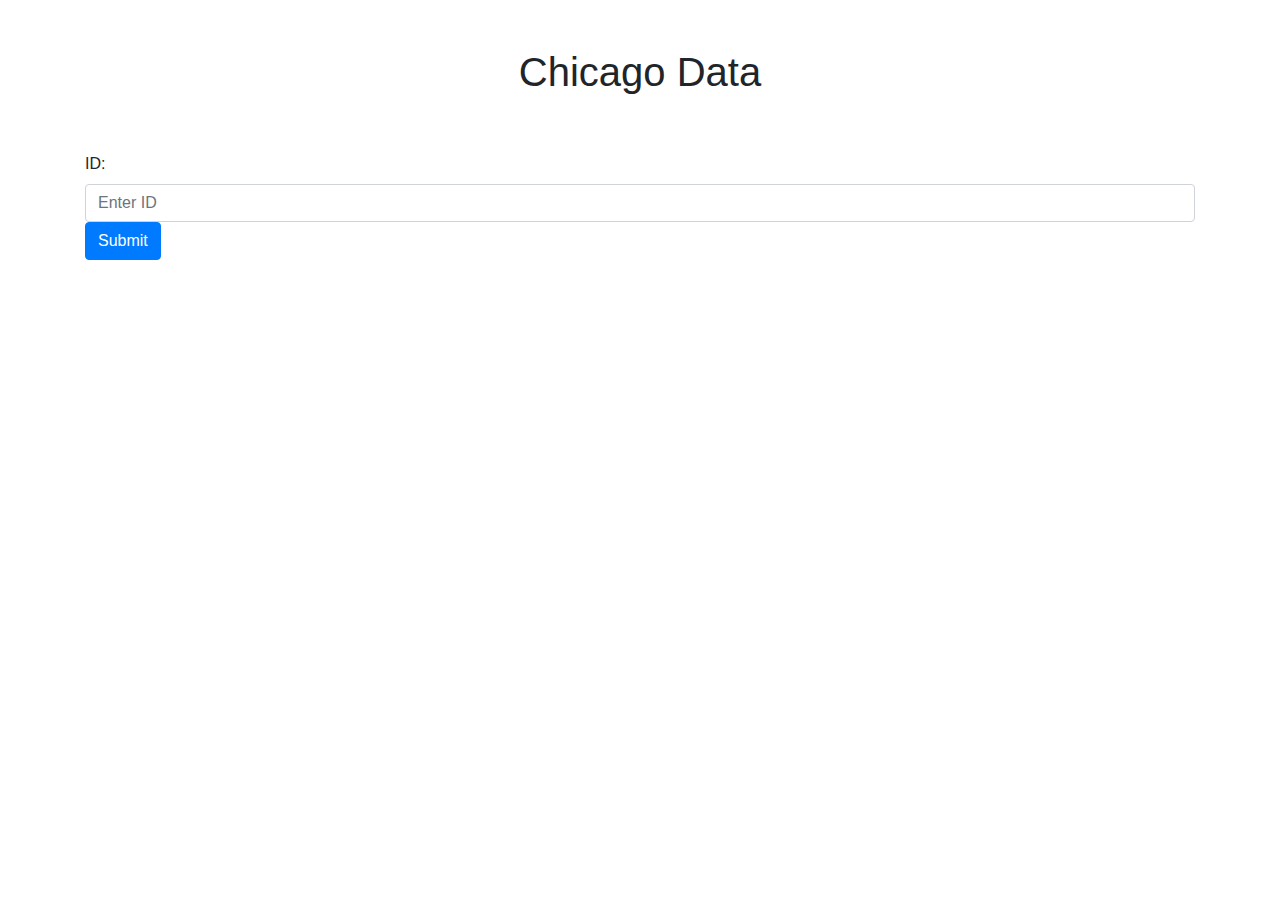
<file: index.html>
<!DOCTYPE html>
<html>
  <head>
    <title>Chicago Data</title>
    <link rel="stylesheet" href="https://maxcdn.bootstrapcdn.com/bootstrap/4.5.2/css/bootstrap.min.css">
  </head>
  <body>
    <div class="container my-5">
      <h1 class="text-center">Chicago Data</h1>
      <br><br>
      <div class="form-group">
        <label for="id">ID:</label>
        <input type="text" class="form-control" id="id" placeholder="Enter ID">
        <button class="btn btn-primary" id="submit">Submit</button>
      </div>
      <br><br>
      <div class="row justify-content-center">
        <div class="col-md-6" id="data-info"></div>
      </div>
    </div>
    <script src="script.js"></script>
  </body>
</html>
</file>
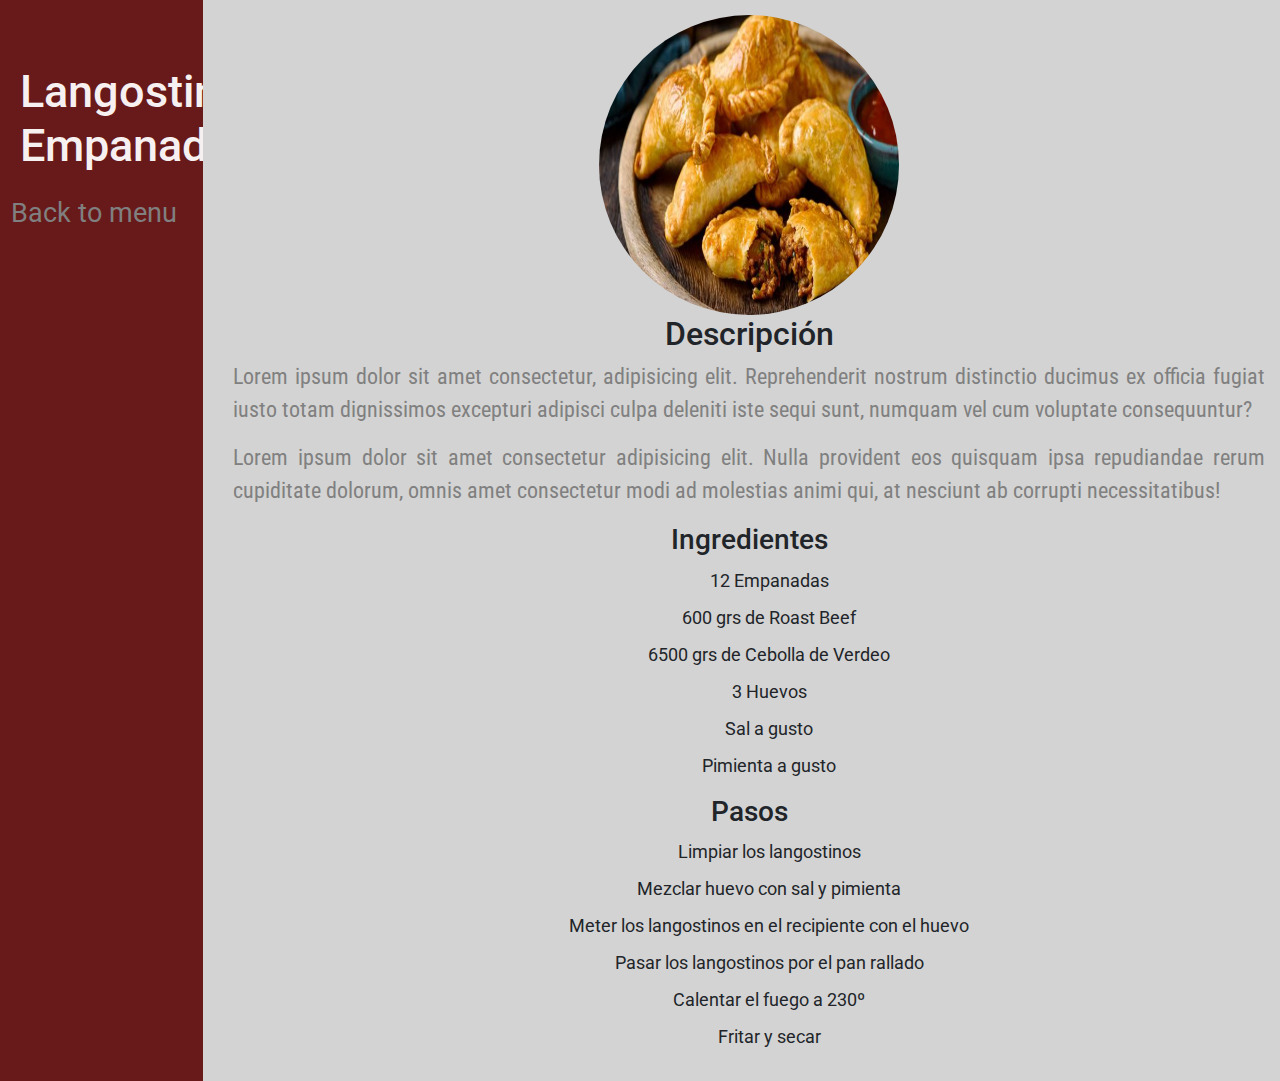
<file: recipes/empanadasTucumanas.html>
<!DOCTYPE html>
<html lang="en">
  <head>
    <meta charset="UTF-8">
    <meta name="viewport" content="width=device-width, initial-scale=1.0">
    <meta http-equiv="X-UA-Compatible" content="ie=edge">
    <link rel="preconnect" href="https://fonts.googleapis.com">
    <link rel="preconnect" href="https://fonts.gstatic.com" crossorigin>
    <link href="https://fonts.googleapis.com/css2?family=Roboto+Condensed&family=Roboto:wght@100;300&display=swap" rel="stylesheet">
    <link rel="stylesheet" href="https://maxcdn.bootstrapcdn.com/bootstrap/4.5.2/css/bootstrap.min.css">
    <title>The Odin Project</title>
    <link rel="stylesheet" href="../style.css">
  </head>
  <body>
   
      <div class="row">
        <div class="col-2">
          <h1>Langostinos Empanados</h1>  
          <a href="/index.html">Back to menu</a>        
        </div>
        <div class="col-10">
          <img src="../img/img_empanadas.jpg" width="50%" class="imgRound">
          <h2>Descripción</h2>
          <p>Lorem ipsum dolor sit amet consectetur, adipisicing elit. Reprehenderit nostrum distinctio ducimus ex officia fugiat iusto totam dignissimos excepturi adipisci culpa deleniti iste sequi sunt, numquam vel cum voluptate consequuntur?</p>
          <p>Lorem ipsum dolor sit amet consectetur adipisicing elit. Nulla provident eos quisquam ipsa repudiandae rerum cupiditate dolorum, omnis amet consectetur modi ad molestias animi qui, at nesciunt ab corrupti necessitatibus!</p>
          <h3>Ingredientes</h3>
          <ul>
            <li>12 Empanadas</li>
            <li>600 grs de Roast Beef</li>
            <li>6500 grs de Cebolla de Verdeo</li>
            <li>3 Huevos</li>
            <li>Sal a gusto</li>
            <li>Pimienta a gusto</li>
          </ul>
          <h3>Pasos</h3>
          <ol>
            <li>Limpiar los langostinos</li>
            <li>Mezclar huevo con sal y pimienta</li>
            <li>Meter los langostinos en el recipiente con el huevo</li>
            <li>Pasar los langostinos por el pan rallado</li>
            <li>Calentar el fuego a 230º</li>
            <li>Fritar y secar</li>
          </ol>
  
        </div>
      </div>
    </div>
  

  </body>
</html>
</file>
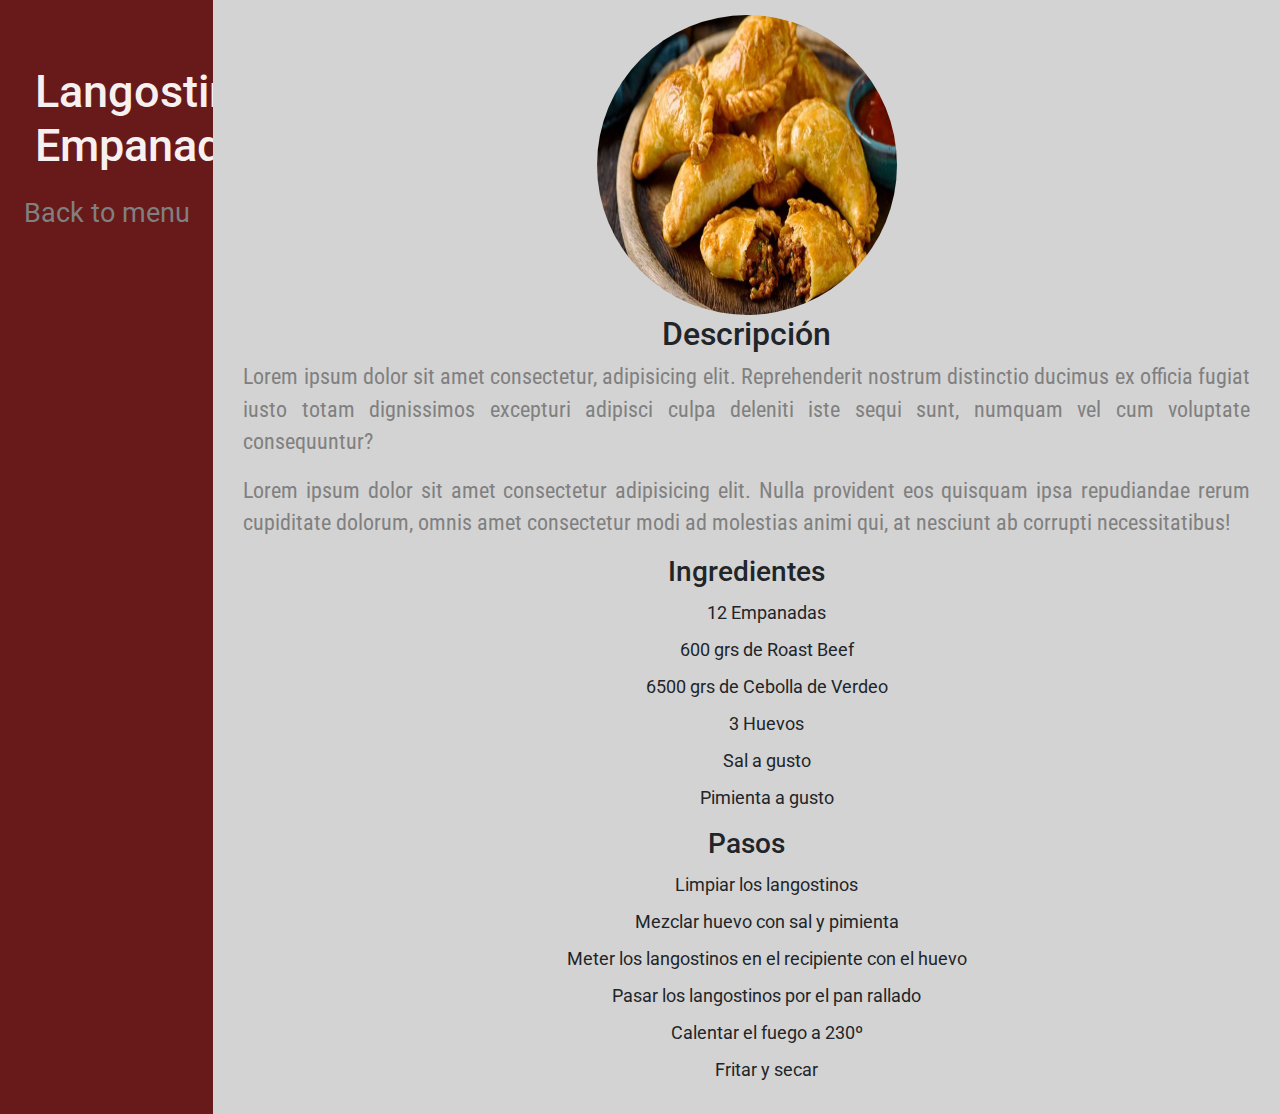
<file: recipes/langostinosRebosados.html>
<!DOCTYPE html>
<html lang="en">
  <head>
    <meta charset="UTF-8">
    <meta name="viewport" content="width=device-width, initial-scale=1.0">
    <meta http-equiv="X-UA-Compatible" content="ie=edge">
    <link rel="preconnect" href="https://fonts.googleapis.com">
    <link rel="preconnect" href="https://fonts.gstatic.com" crossorigin>
    <link href="https://fonts.googleapis.com/css2?family=Roboto+Condensed&family=Roboto:wght@100;300&display=swap" rel="stylesheet">
    <link rel="stylesheet" href="https://maxcdn.bootstrapcdn.com/bootstrap/4.5.2/css/bootstrap.min.css">
    <title>The Odin Project</title>
    <link rel="stylesheet" href="../style.css">
  </head>
  <body>
    <div class="container-fluid">
      <div class="row">
        <div class="col-2">
          <h1>Langostinos Empanados</h1>
          <a href="../index.html">Back to menu</a>
        </div>
        <div class="col-10">
          <img src="../img/img_empanadas.jpg" width="50%" class="imgRound">
          <h2>Descripción</h2>
          <p>Lorem ipsum dolor sit amet consectetur, adipisicing elit. Reprehenderit nostrum distinctio ducimus ex officia fugiat iusto totam dignissimos excepturi adipisci culpa deleniti iste sequi sunt, numquam vel cum voluptate consequuntur?</p>
          <p>Lorem ipsum dolor sit amet consectetur adipisicing elit. Nulla provident eos quisquam ipsa repudiandae rerum cupiditate dolorum, omnis amet consectetur modi ad molestias animi qui, at nesciunt ab corrupti necessitatibus!</p>
          <h3>Ingredientes</h3>
          <ul>
            <li>12 Empanadas</li>
            <li>600 grs de Roast Beef</li>
            <li>6500 grs de Cebolla de Verdeo</li>
            <li>3 Huevos</li>
            <li>Sal a gusto</li>
            <li>Pimienta a gusto</li>
          </ul>
          <h3>Pasos</h3>
          <ol>
            <li>Limpiar los langostinos</li>
            <li>Mezclar huevo con sal y pimienta</li>
            <li>Meter los langostinos en el recipiente con el huevo</li>
            <li>Pasar los langostinos por el pan rallado</li>
            <li>Calentar el fuego a 230º</li>
            <li>Fritar y secar</li>
          </ol>
        </div>
      </div>
    </div>

  </body>
  
</html>
</file>
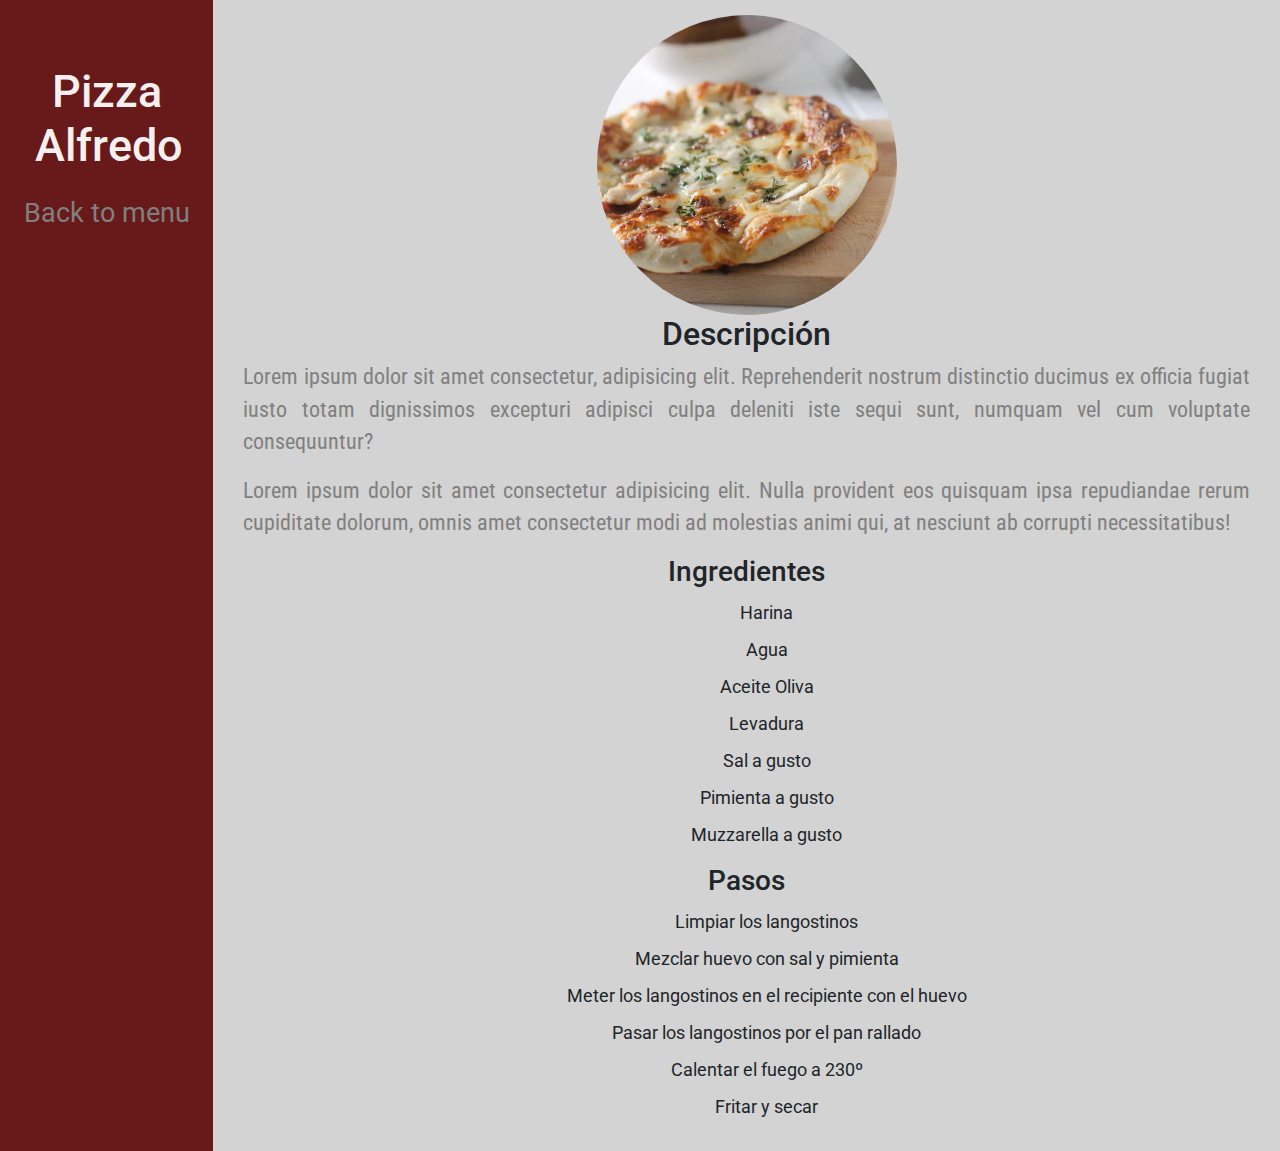
<file: recipes/pizza.html>
<!DOCTYPE html>
<html lang="en">
  <head>
    <meta charset="UTF-8">
    <meta name="viewport" content="width=device-width, initial-scale=1.0">
    <meta http-equiv="X-UA-Compatible" content="ie=edge">
    <link rel="preconnect" href="https://fonts.googleapis.com">
    <link rel="preconnect" href="https://fonts.gstatic.com" crossorigin>
    <link href="https://fonts.googleapis.com/css2?family=Roboto+Condensed&family=Roboto:wght@100;300&display=swap" rel="stylesheet">
    <link rel="stylesheet" href="https://maxcdn.bootstrapcdn.com/bootstrap/4.5.2/css/bootstrap.min.css">
    <title>The Odin Project</title>
    <link rel="stylesheet" href="../style.css">
  </head>
  <body>
    <div class="container-fluid">
      <div class="row">
        <div class="col-2">
          <h1>Pizza Alfredo</h1>
		  <a href="../index.html">Back to menu</a>
        </div>
        <div class="col-10">
          <img src="../img/img_pizzas.webp" width="50%" class="imgRound">
          <h2>Descripción</h2>
          <p>Lorem ipsum dolor sit amet consectetur, adipisicing elit. Reprehenderit nostrum distinctio ducimus ex officia fugiat iusto totam dignissimos excepturi adipisci culpa deleniti iste sequi sunt, numquam vel cum voluptate consequuntur?</p>
          <p>Lorem ipsum dolor sit amet consectetur adipisicing elit. Nulla provident eos quisquam ipsa repudiandae rerum cupiditate dolorum, omnis amet consectetur modi ad molestias animi qui, at nesciunt ab corrupti necessitatibus!</p>
          <h3>Ingredientes</h3>
          <ul>
            <li>Harina</li>
            <li>Agua</li>
            <li>Aceite Oliva</li>
            <li>Levadura</li>
            <li>Sal a gusto</li>
            <li>Pimienta a gusto</li>
			<li>Muzzarella a gusto</li>
          </ul>
          <h3>Pasos</h3>
          <ol>
            <li>Limpiar los langostinos</li>
            <li>Mezclar huevo con sal y pimienta</li>
            <li>Meter los langostinos en el recipiente con el huevo</li>
            <li>Pasar los langostinos por el pan rallado</li>
            <li>Calentar el fuego a 230º</li>
            <li>Fritar y secar</li>
          </ol>
 
        </div>
      </div>
    </div>

  </body>
  
</html>
</file>
<file: style.css>
body {
  font-family: 'Roboto', sans-serif;
  background-color: rgb(21, 26, 39);
  font-style:normal ;
  font-size: large;
}

h1 {
  font-size: 2.5em;
  margin: 20px 20px;
  text-align: center;
  color: rgb(247, 240, 240);
  margin-top: 50px;
}

.row {
  display: flex;
  flex-wrap: wrap;
  margin-right: -15px;
  margin-left: -15px;
}

.col-2 {
  flex: 0 0 16.666666%;
  max-width: 16.666666%;
  background-color: rgb(104, 26, 26);
  padding: 15px;
  text-align: center;
}

.col-10 {
  flex: 0 0 83.333334%;
  max-width: 83.333334%;
  background-color: lightgray;
  padding: 15px;
  text-align: center;
}

li {
  list-style: none;
  margin: 10px;
}

a {
  color: gray;
  text-decoration: none;
  font-size: 1.5em;
  display: block;
  margin-bottom: 10px;
}

p {
  font-size: 1.2em;
  font-family: 'Roboto Condensed', sans-serif;
  color: gray;
  text-align: justify;
  padding: 0 15px;
}

img {
  width: 100%;
  height: auto;
}

.imgRound {
  width:300px;
  height:300px;
  border-radius:150px;
}
</file>
